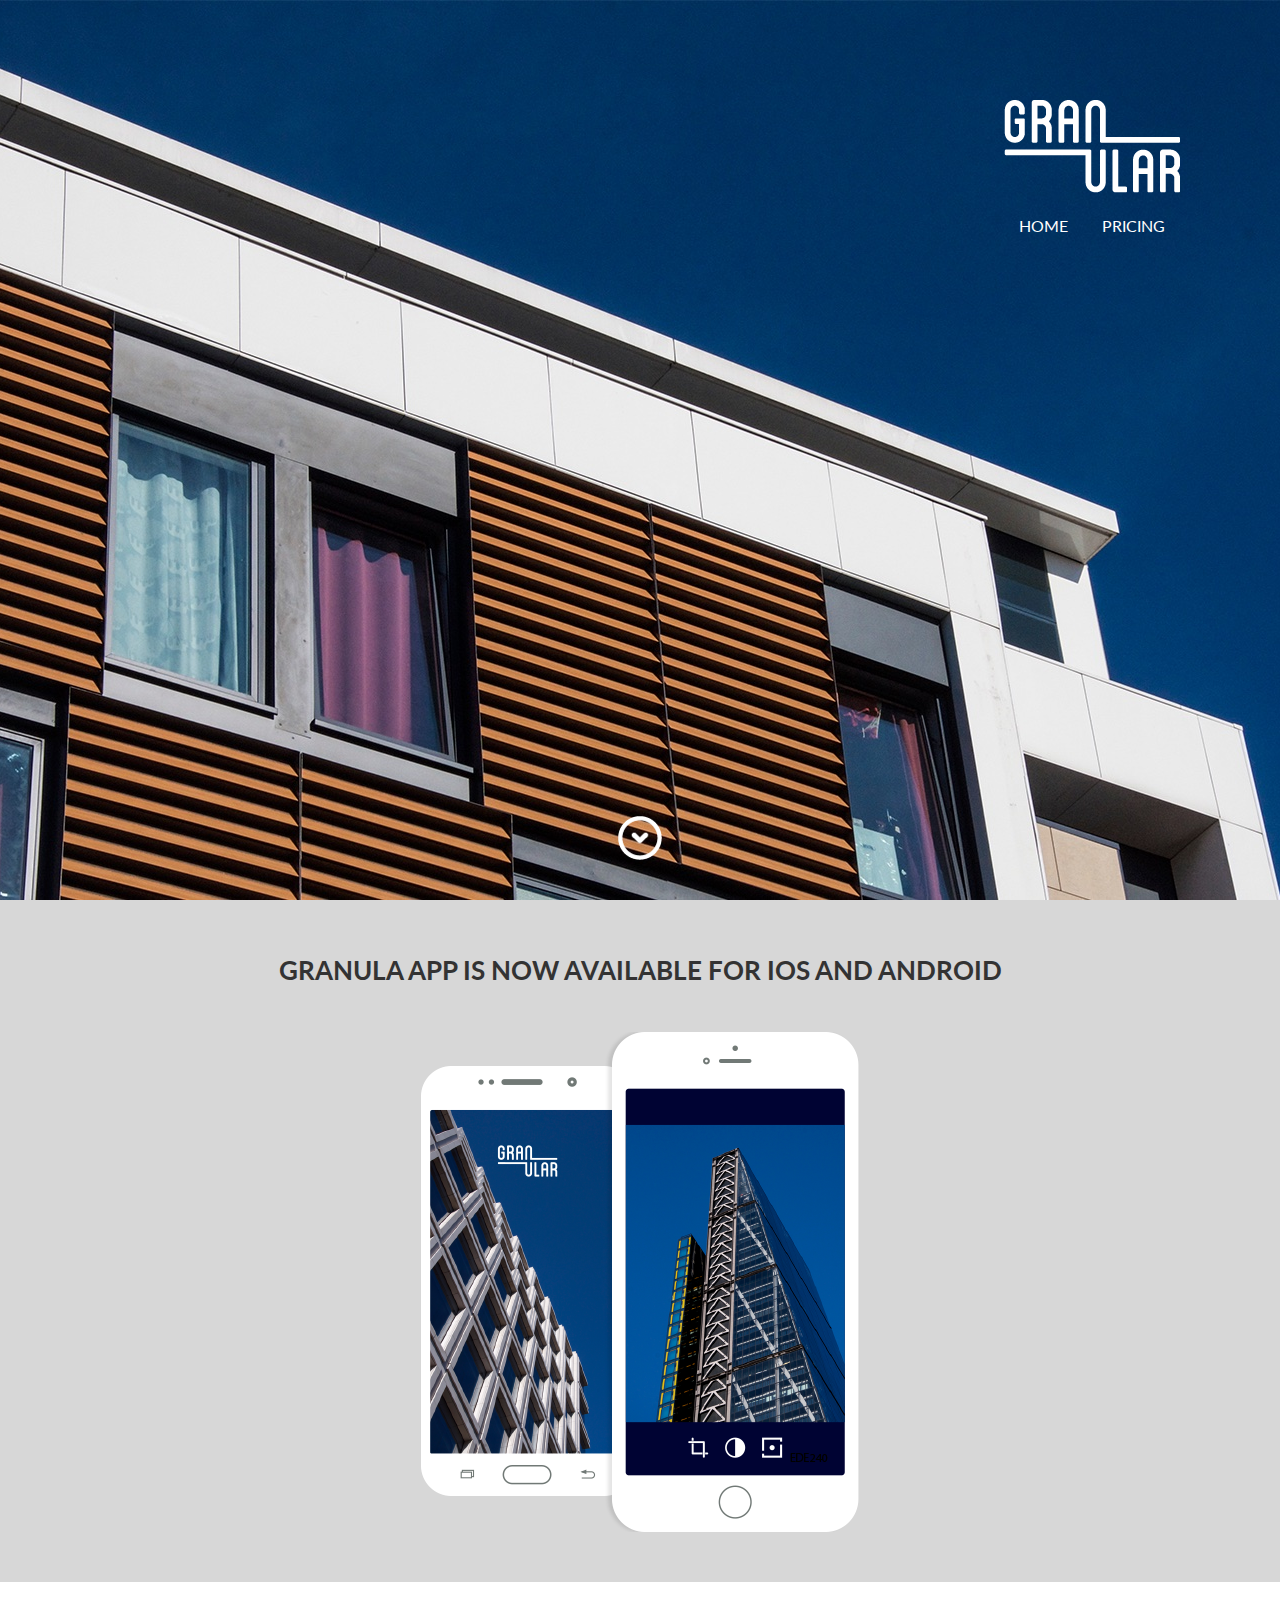
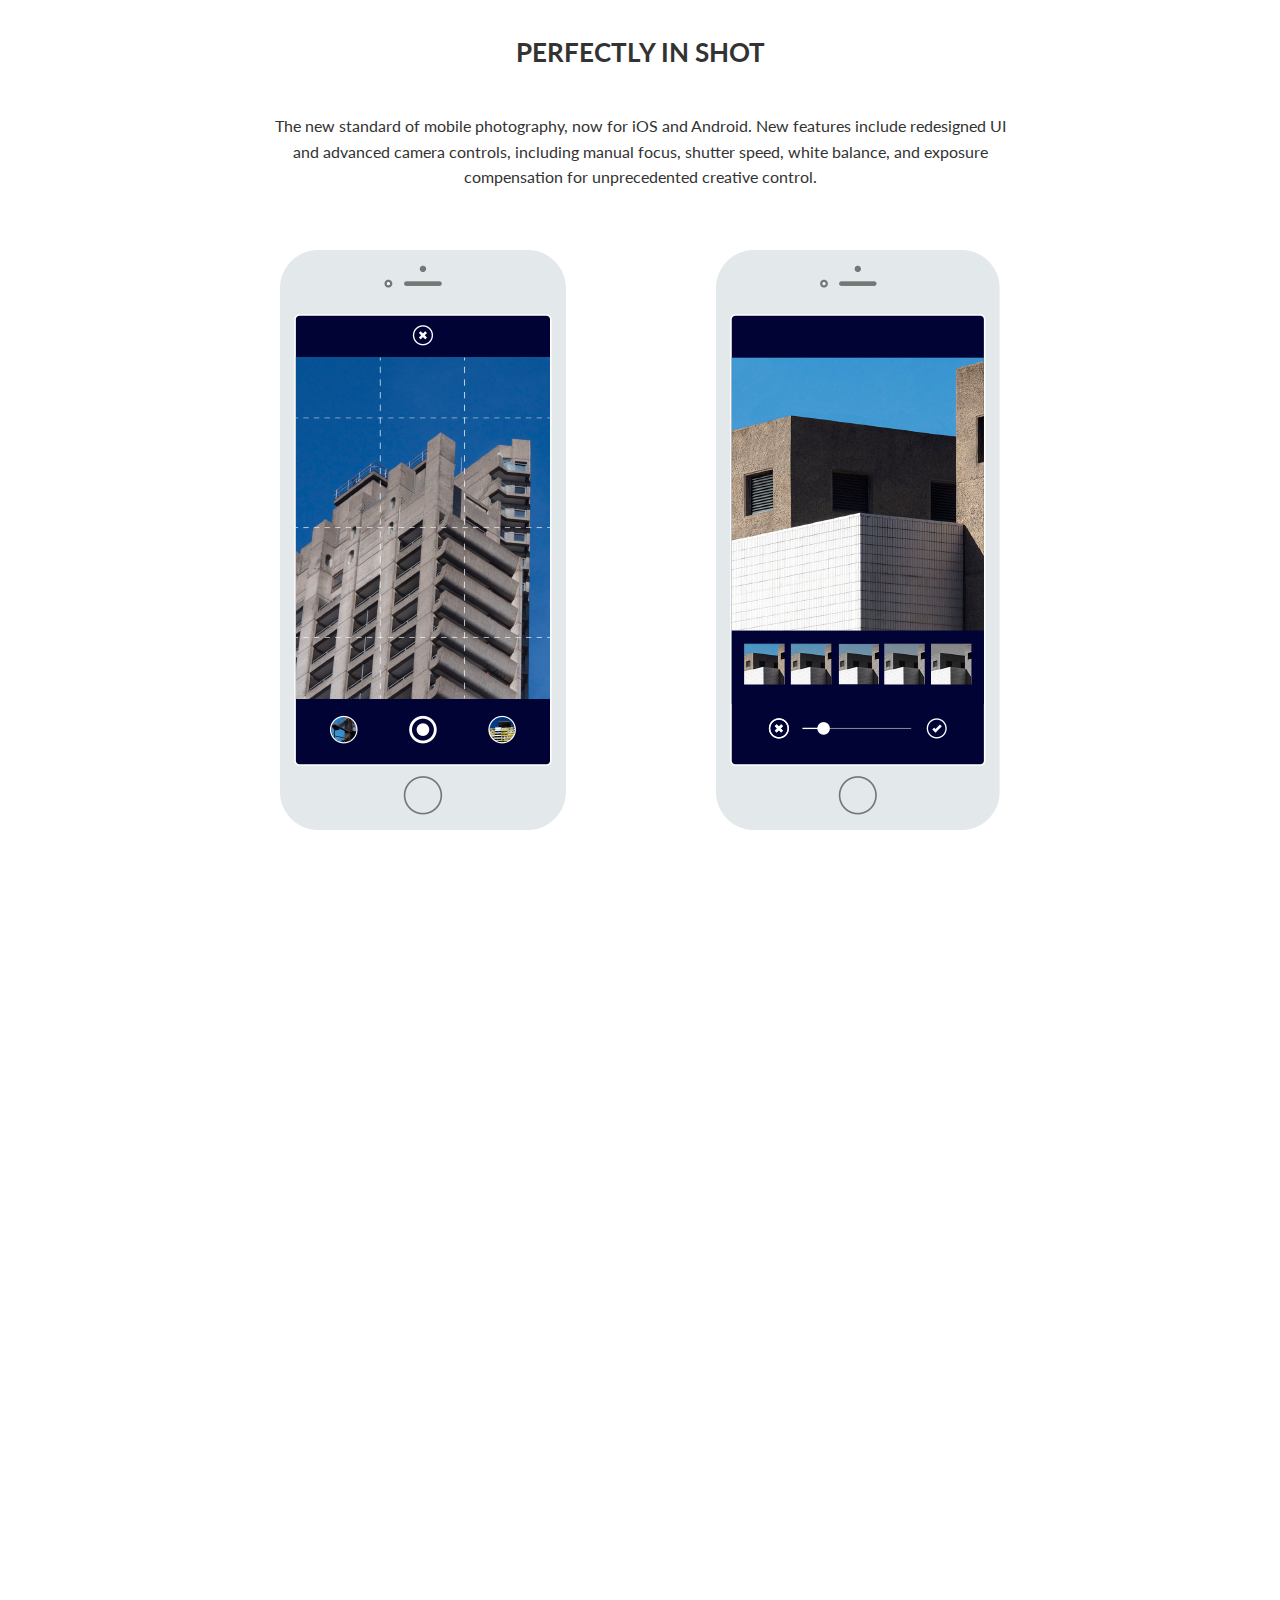
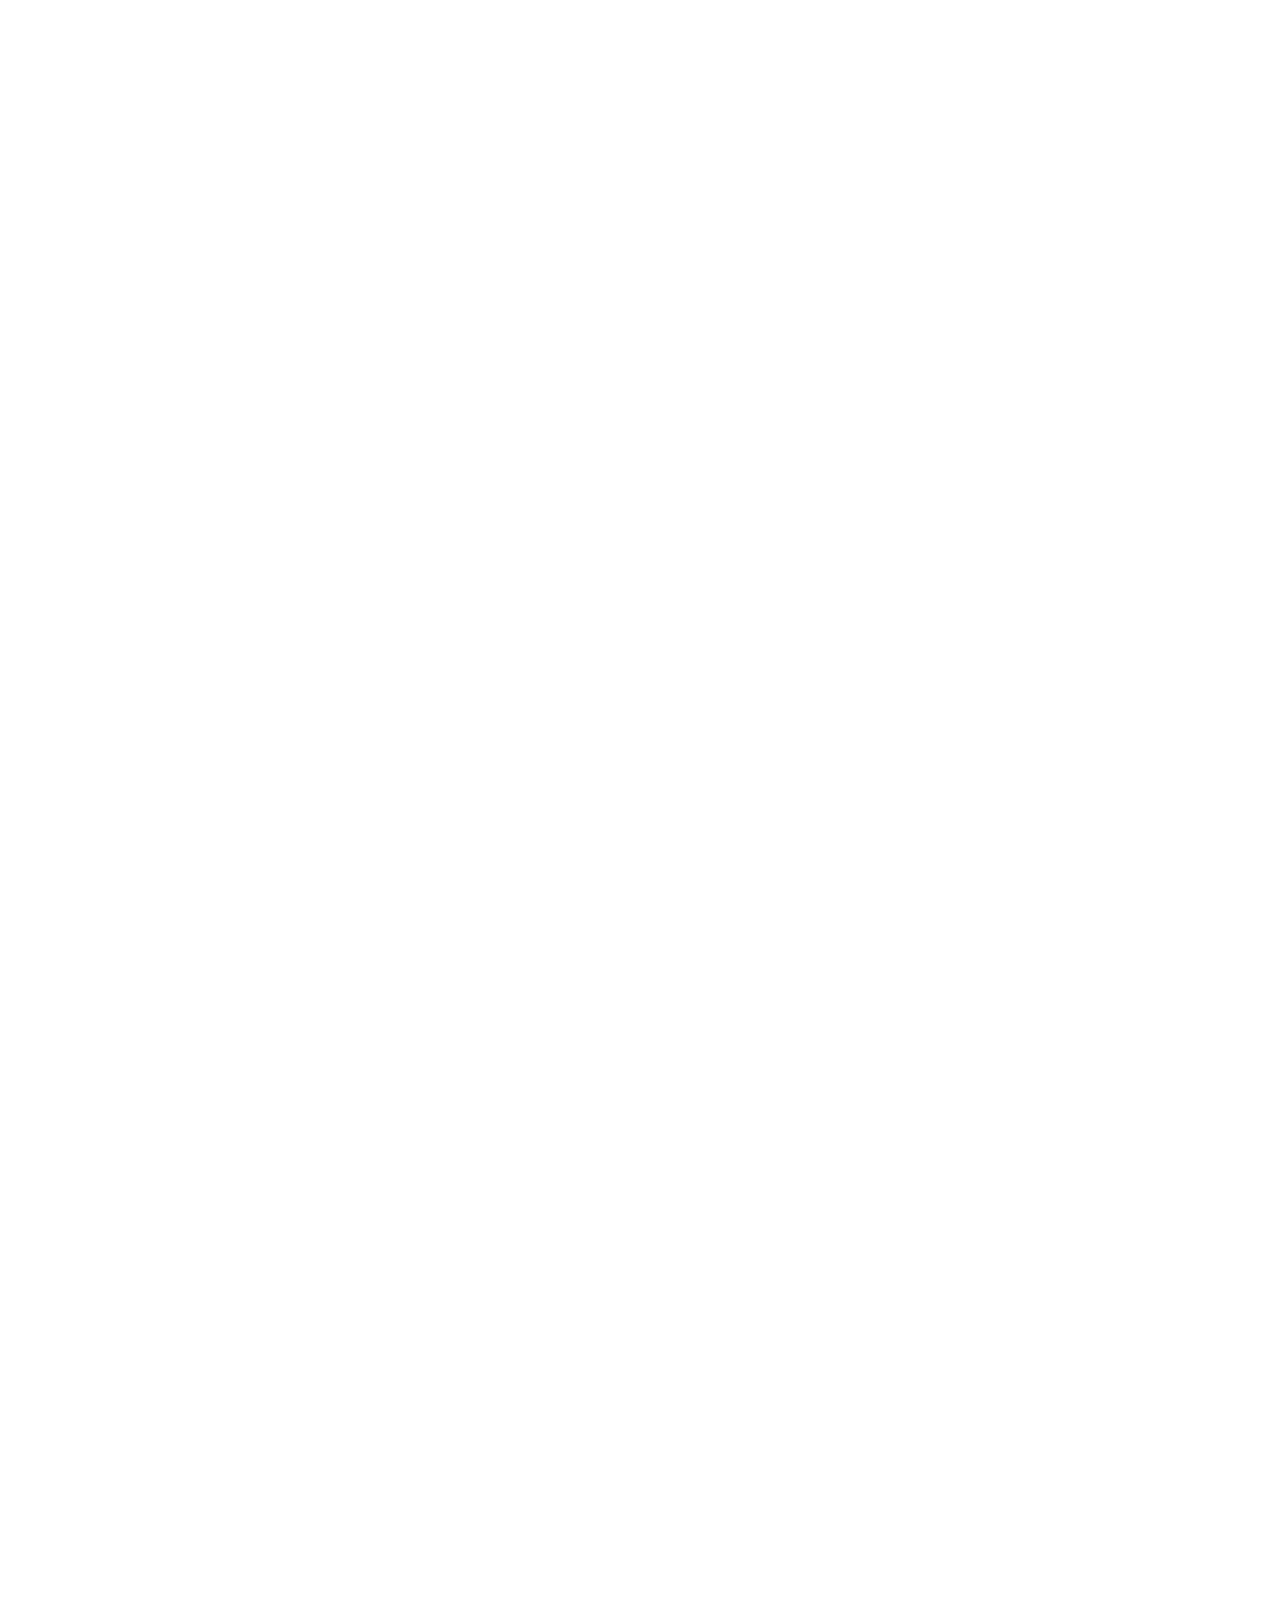
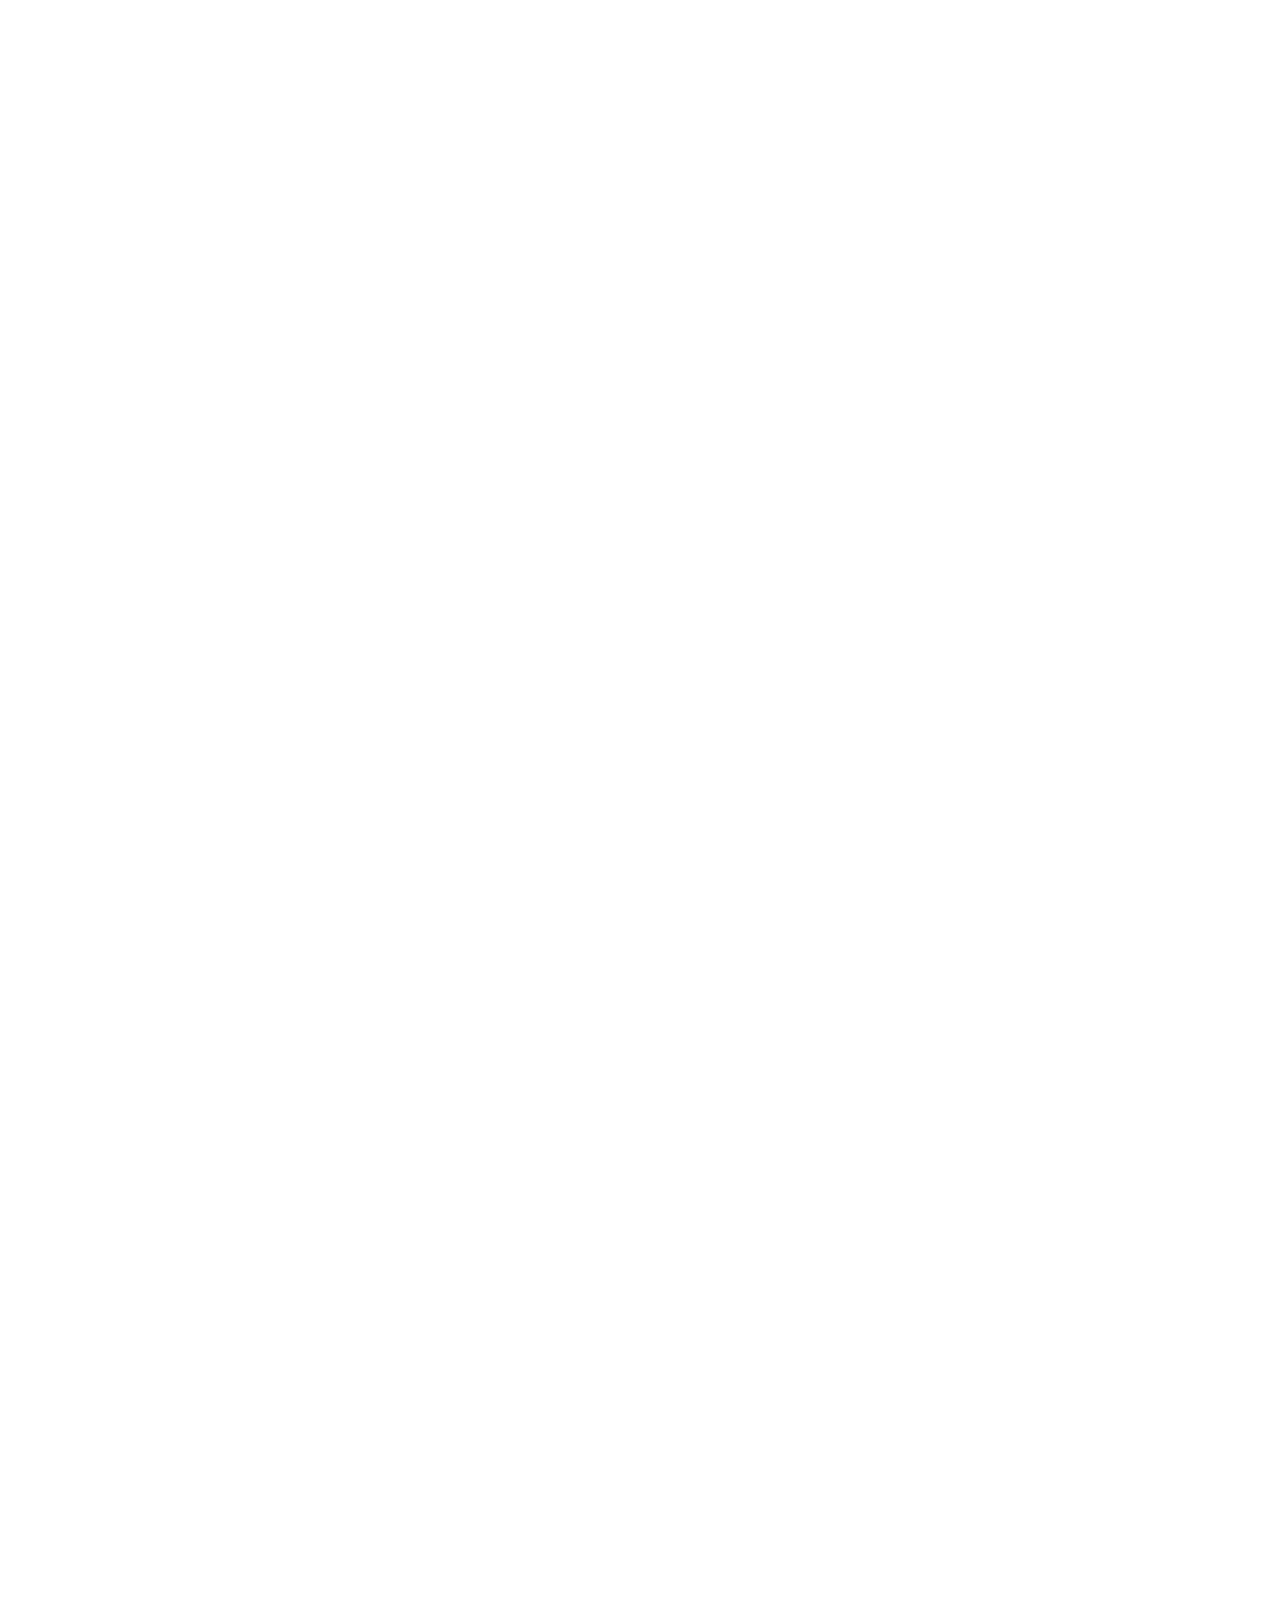
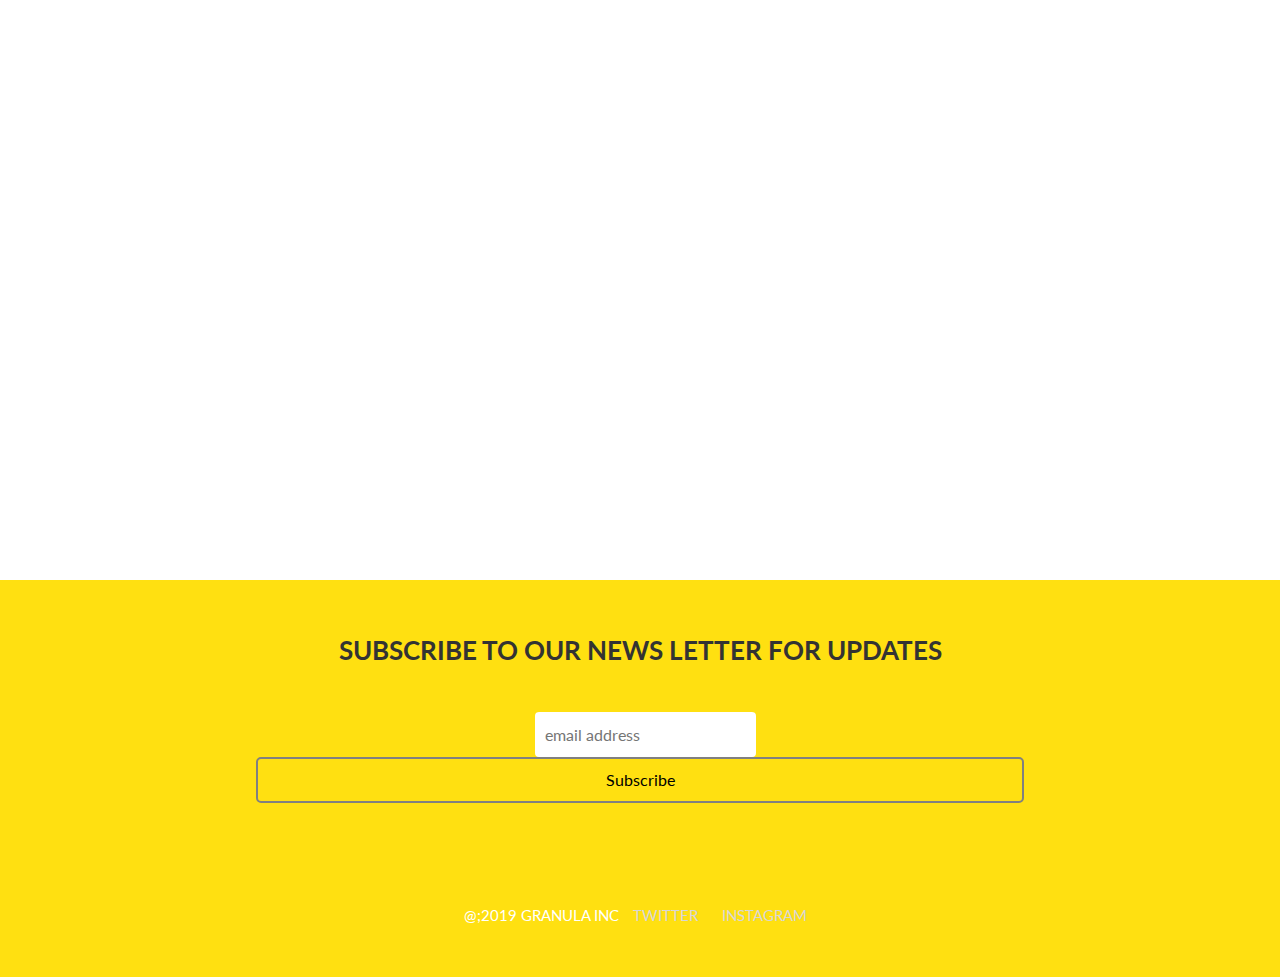
<file: index.html>
<!DOCTYPE html>
<html>

<head>
  <title>Granula</title>
  <meta name="description" content="The standerd of mobile photograthy now available on ios" />
  <meta name="viewport" content="width=device-width" />

  <!-- Stylesheets -->
  <link rel="stylesheet" href="css/reset.css" />
  <link rel="stylesheet" href="css/style.css" />
</head>

<body>
  <header class="scroll-effect">

    <nav>



    <h1>
      <img src="images/logo.png" alt="Granula app logo">
    </h1>

    <a href="home.html">Home</a>
    <a href="about.html">Pricing</a>
</nav>


    <a href="£" class="downbutton">
      <img src="images/arrow.png" alt="Down Arrow">
    </a>

  </header>

  <section class="highlight">
    <h2>Granula app is now available for ios and android</h2>
    <img src="images/app-hero.png" alt="ios and android device">

  </section>

  <section class="features">
    <h2>Perfectly in shot</h2>
    <p>The new standard of mobile photography, now for iOS and Android. New features include redesigned UI and advanced camera controls, including manual focus, shutter speed, white balance, and exposure compensation for unprecedented creative control.

    </p>
    <img src="images/features.png" alt="Screanshots of the app interface">
  </section>

  <section class="scroll-effect" id="filter1">
    <h3>TRI-X</h3>

  </section>

  <section class="scroll-effect" id="filter2">
    <h3>PORTA</h3>

  </section>

  <section class="scroll-effect" id="filter3">
    <h3>NEOPAN</h3>

  </section>

  <section class="scroll-effect" id="filter4">
    <h3>PROVIA</h3>

  </section>

  <section class="scroll-effect" id="filter5">
    <h3>TIME-ZERO</h3>

  </section>

  <!-- Begin Mailchimp Signup Form -->
<section class="subscribe">
<h2>Subscribe to our news letter for updates</h2>


<div id="mc_embed_signup">
<form action="https://gmail.us20.list-manage.com/subscribe/post?u=b8d7f5bb9611a324685b47d7a&amp;id=9e97ab92e8" method="post" id="mc-embedded-subscribe-form" name="mc-embedded-subscribe-form" class="validate" target="_blank" novalidate>
    <div id="mc_embed_signup_scroll">

	<input type="email" value="" name="EMAIL" class="email" id="mce-EMAIL" placeholder="email address" required>
    <!-- real people should not fill this in and expect good things - do not remove this or risk form bot signups-->
    <div style="position: absolute; left: -5000px;" aria-hidden="true"><input type="text" name="b_b8d7f5bb9611a324685b47d7a_9e97ab92e8" tabindex="-1" value=""></div>
    <div class="clear"><input type="submit" value="Subscribe" name="subscribe" id="mc-embedded-subscribe" class="button"></div>
    </div>
</form>
</div>

</section>

<!--End mc_embed_signup-->

<footer>
  <!-- Small tag used for small print  -->
  <small>@;2019 Granula inc</small>
  <a href="https//twitter.com/Granulaapp">Twitter</a>
  <a href="https//instagram.com/Granularapp">Instagram</a>


</footer>
</body>



</html>
</file>
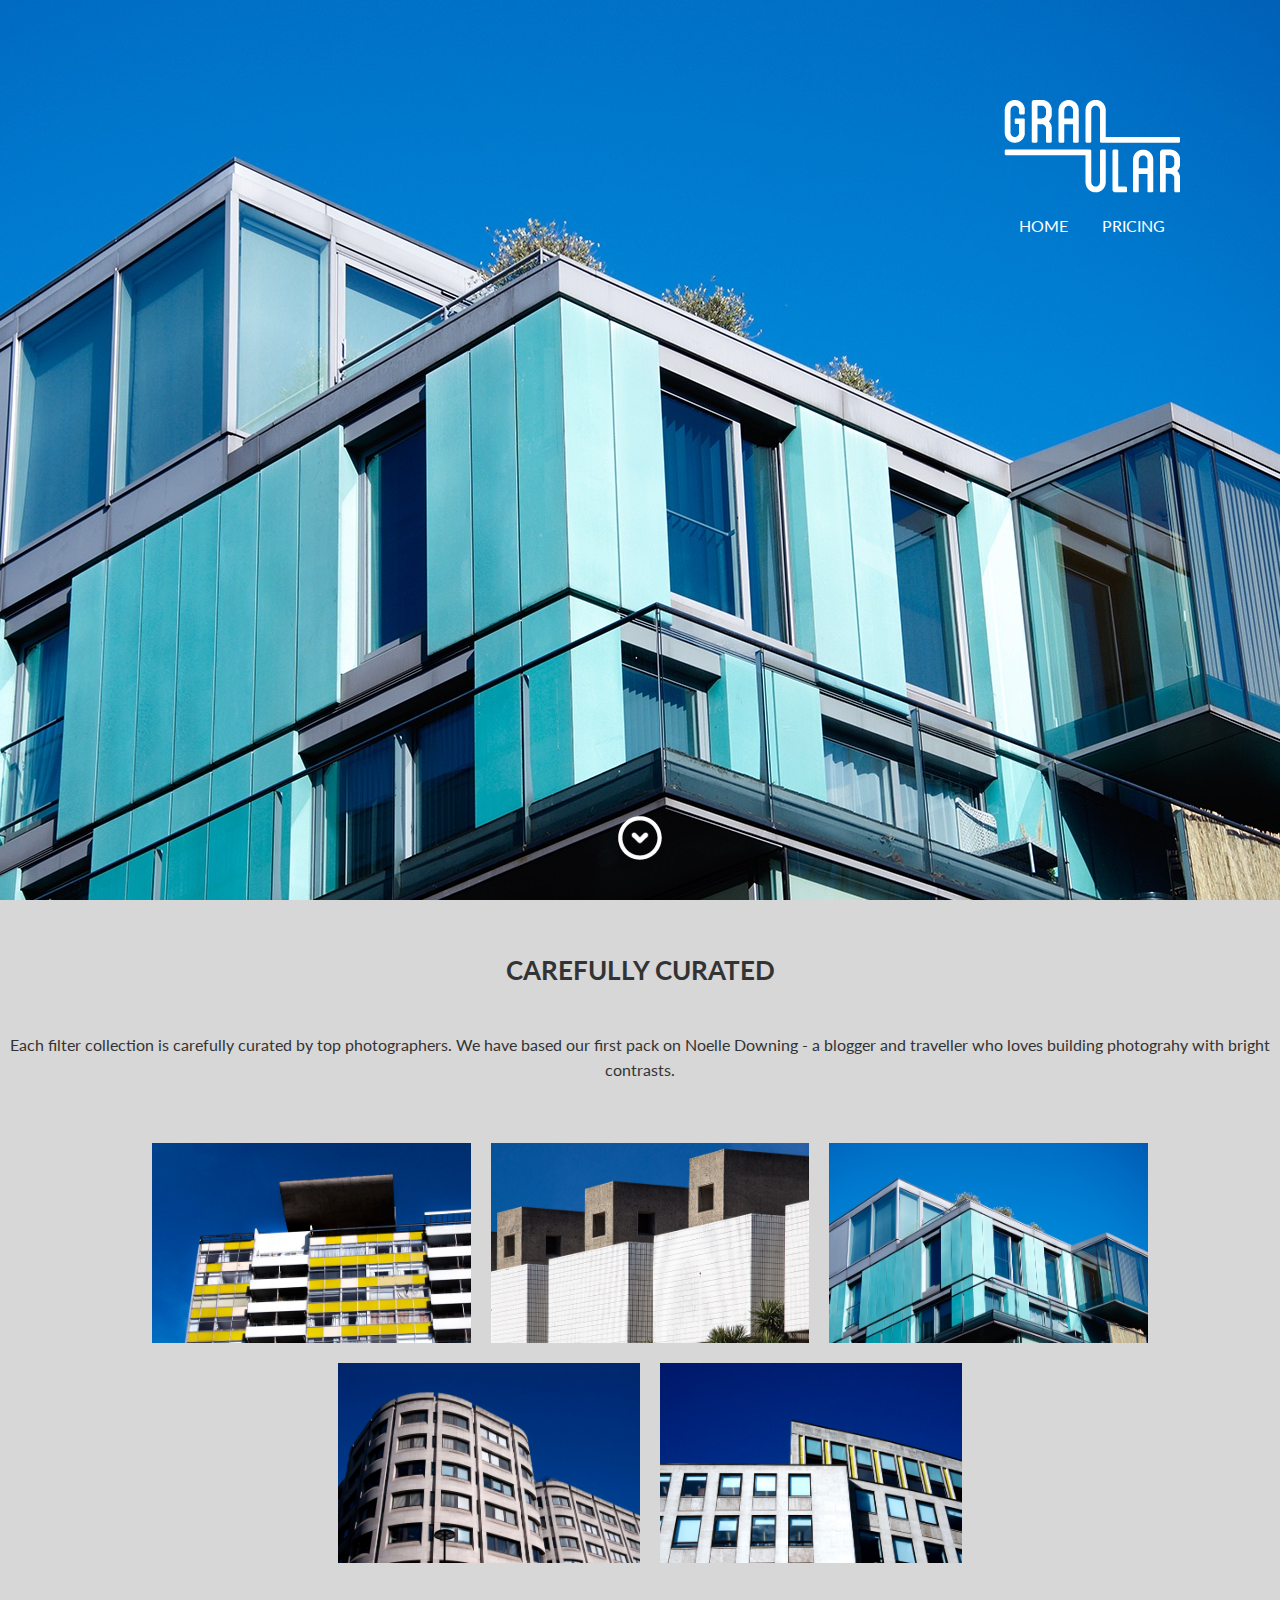
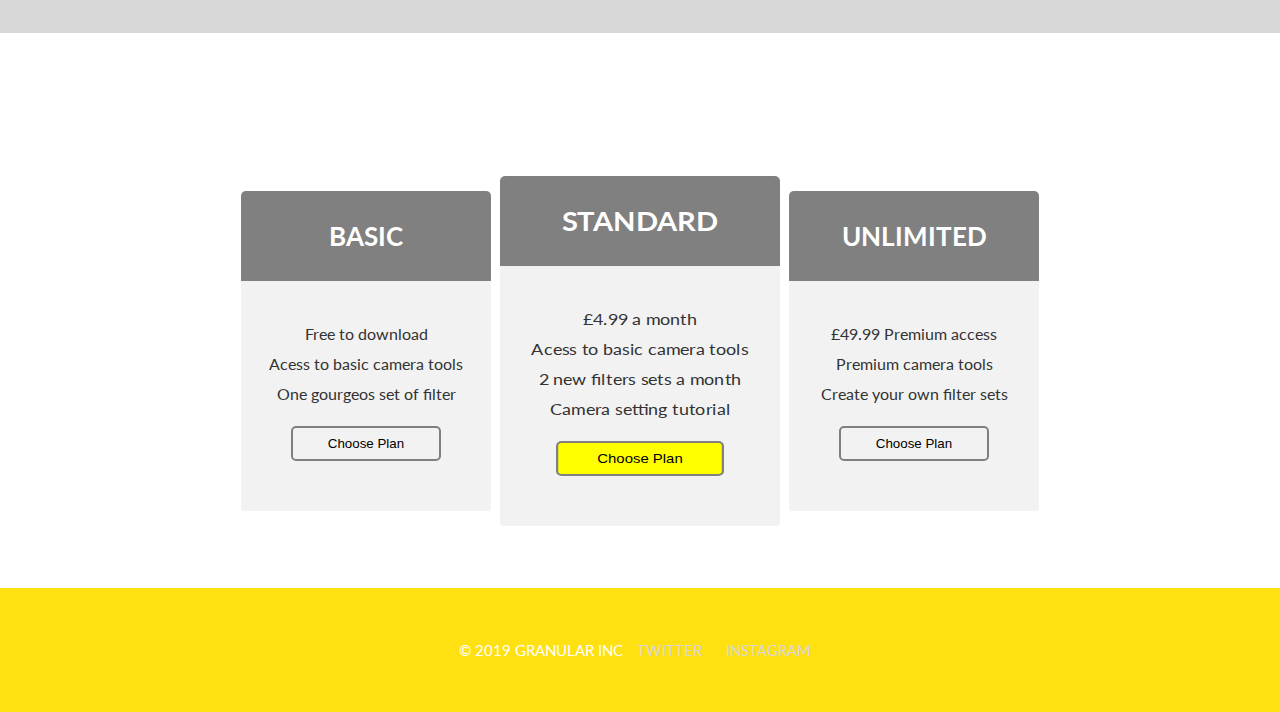
<file: about.html>
<!DOCTYPE html>
<html>

<head>
  <title>Granular</title>
  <meta name="description" content="The standard of mobile photography now available on iOS and Android" />
  <meta name="viewport" content="width=device-width" />
  <meta charset="utf-8" />
  <!-- Stylesheets -->
  <!-- This removes browser styles -->
  <link rel="stylesheet" href="css/reset.css" />
  <link rel="stylesheet" href="css/style.css" />
</head>

<body>
  <header class="scroll-effect about">

    <nav>
      <h1>
        <img src="images/logo.png" alt="Granular app logo" />
      </h1>
      <a href="index.html">Home</a>
      <a href="about.html">Pricing</a>
    </nav>

    <a class="downbutton" href="#">
      <img src="images/arrow.png" alt="Down arrow" />
    </a>
  </header>

  <!-- Filter Gallery  -->

  <section class="highlight">
    <h2>Carefully Curated</h2>
    <p>
      Each filter collection is carefully curated by top photographers. We have based our first pack on Noelle Downing - a blogger and traveller who loves building photograhy with bright contrasts.
    </p>
    <div class="gallery">
      <img src="images/one.jpg" class="gallery-image" />
      <img src="images/two.jpg" class="gallery-image" />
      <img src="images/three.jpg" class="gallery-image" />
      <img src="images/four.jpg" class="gallery-image" />
      <img src="images/five.jpg" class="gallery-image" />
    </div>
  </section>
<section class="scroll-effect pricing">
  <h2>Our pricing</h2>

  <div class="cards">
    <div class="card">
      <h4>basic</h4>
      <ul>
        <li>Free to download</li>
        <li>Acess to basic camera tools</li>
        <li>One gourgeos set of filter</li>

      </ul>
      <button> Choose Plan</button>


    </div>
    <div class="card card-big">
      <h4>standard</h4>
      <ul>
        <li>£4.99 a month</li>
        <li>Acess to basic camera tools</li>
        <li>2 new filters sets a month</li>
        <li>Camera setting tutorial</li>

      </ul>
      <button> Choose Plan</button>


    </div>
    <div class="card">
      <h4>Unlimited</h4>
      <ul>
        <li>£49.99 Premium access</li>
        <li>Premium camera tools</li>
        <li>Create your own filter sets</li>

      </ul>
      <button> Choose Plan</button>


    </div>

  </div>
</section>



  <footer>
    <!-- The small tag is used for small print -->
    <small>&copy; 2019 Granular Inc</small>
    <a href="https://twitter.com/granularapp">Twitter</a>
    <a href="https://instagram.com/granularapp">Instagram</a>
  </footer>

</body>

</html>
</file>
<file: css/style.css>
@import url('https://fonts.googleapis.com/css?family=Lato:300,400');

body{
  font-family: 'Lato', sans-serif;
  line-height: 1.6;
  font-size: 16px;
  text-align: center;
  color: #333333;
}

.scroll-effect{
  height: 100vh;
  background-repeat: no-repeat;
  background-size: cover;
  background-position: center;
  background-attachment: fixed;
  position: relative;

}

header{
  background-image: url(../images/header.jpg);

}

nav{
  position: absolute;
  top: 100px;
  right: 100px;
}

.downbutton{
  position: absolute;
  bottom: 40px;
  left: 50%;
  transform: translateX(-50%);

}

h1{
  margin-bottom: 20px;
}

nav a{
  padding: 15px;
  color: rgb(255, 255, 255);
  text-decoration: none;
  text-transform: uppercase;

}

nav a:hover{
  color: rgb(231, 223, 48);
  text-decoration: underline;

}
.highlight{
  background-color:rgb(215, 215, 215);
  padding: 50px 0;

}
h2, h4{
  font-size: 26px;
  text-transform: uppercase;
  margin-bottom: 40px;
  font-weight: 700;
}
.features{
  margin: 0 auto;
  padding: 50px 0;
  max-width: 750px;

}
p{
  margin-bottom: 60px;

}


#filter1 {

  background-image: url(../images/one.jpg);

}
#filter2 {
  background-image: url(../images/two.jpg);

}
#filter3 {
  background-image: url(../images/three.jpg);
}
#filter4 {
  background-image: url(../images/four.jpg);
}
#filter5 {
  background-image: url(../images/five.jpg);
}



h3 {
  color: rgb(255, 255, 255);
  font-size: 42px;
  text-transform: uppercase;
  font-weight: 300;
  position: absolute;
  bottom: 40px;
  width: 100%;


}

/* Subcribe */
.subscribe, footer {
  background-color: rgb(255, 224, 17);
  padding: 50px 0;
}

.email{
  border: 2px;
  border-color: white;
  border-width: 2px;
  border-style: solid;
  padding: 8px;
  border-radius: 4px;
outline: none;

margin-left: 10px;
}

.email:focus{
  width: 4px;

}

.button, button {
  background-color: transparent;
  border: 2px solid #808080;
  padding: 8px 0;
  border-radius: 5px;
  width: 60%;

}

.button:hover{
  border-color: white;
  color: white;
  }

  footer{
    font-size: 15px;
    text-transform: uppercase;
  }

  small{
    color: white;
  }
  footer a{
    text-decoration: none;
    color: rgb(215, 215, 215);
    margin: 0 10px 0 10px;
  }

  /* About page style */
  .about{
    background-image: url(../images/three.jpg);

  }
  .gallery{
    display: flex;
    flex-direction: row;
    justify-content: center;
    flex-wrap: wrap;
  }
  .gallery-image {
    height: 200px;
    margin: 0 0 20px 20px;

  }

  .pricing {
    background-image: url(../images/header.jpg);
    height: auto;
    padding: 50px 0;
    color: white;
  }

  .cards{
    display: flex;
    justify-content: center;
    flex-wrap: wrap;
    align-items: center;
  }
  .card {
    background-color: #f2f2f2;
    border-radius: 3px;
    margin: 12px;
    padding-bottom: 50px;
    flex-basis: 250px;
    align-items: center;

  }
  h4{
    background: #808080;
    height: 90px;
    border-radius: 5px 5px 0 0;
    display: flex;
    justify-content: center;
    align-items: center;



  }
  ul{
    list-style: none;
    color: #333333;
    margin: 25px;

  }
  li{
    height: 20px;
    margin: 10px auto;
  }
.card-big{
  transform: scalex(1.12);

}
.card-big button{
  background-color: yellow;

}

buton:hover{
  background: #333333;
  color:white;

}






   @media screen and (max-width: 760px){

     .scroll-effect{
       background-attachment: scroll;
     }
     nav{
       position: static;
       padding-top: 50px;
     }

     .subscribe, .highlight, .features{
       padding: 20px;
     }
     .button, .email{
       width: 100%;
     }


   }
</file>
